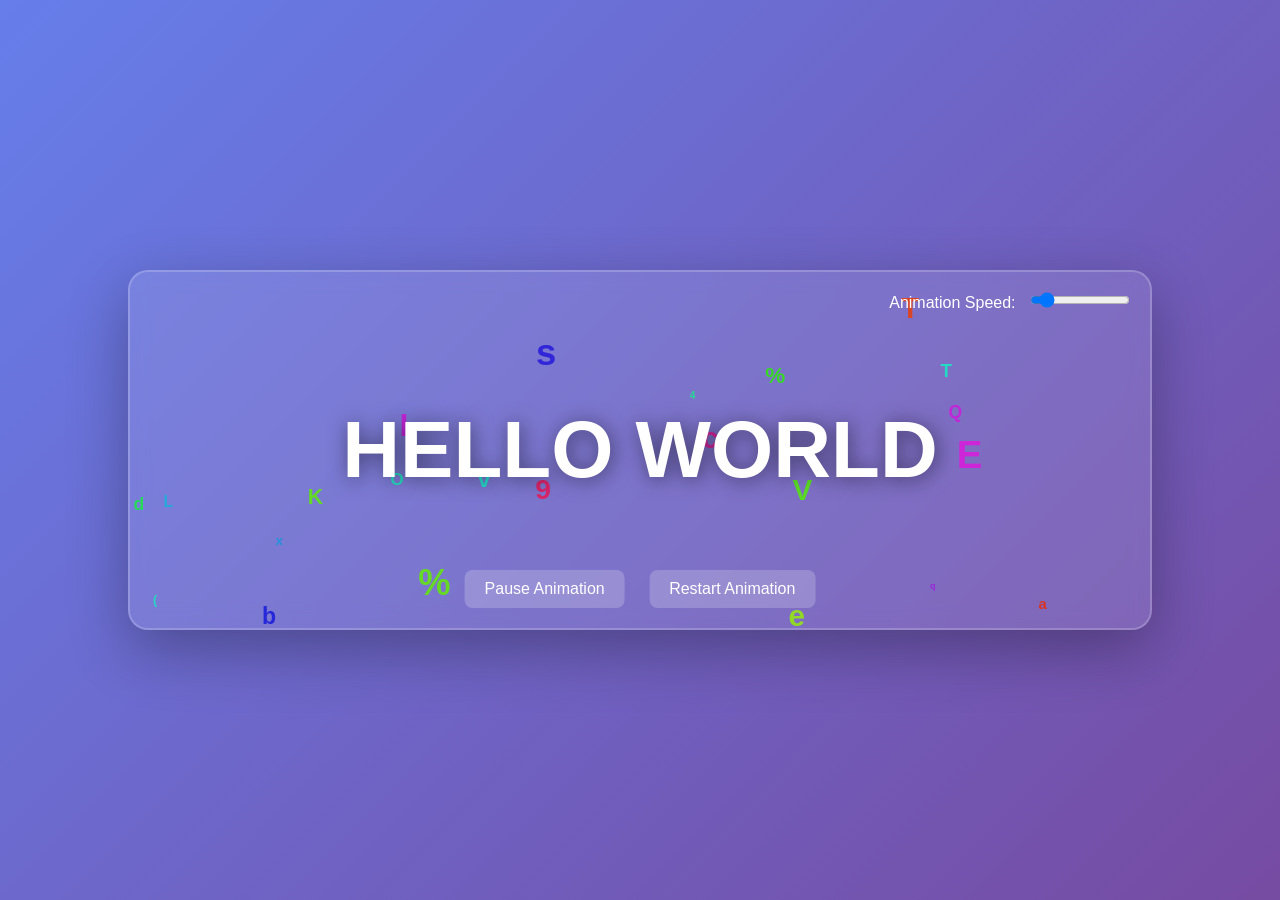
<file: hello-world.html>
<!DOCTYPE html>
<html lang="en">
<head>
  <meta charset="UTF-8" />
  <meta name="viewport" content="width=device-width, initial-scale=1.0" />
  <title>Hello World Animation</title>
  <style>
    * {
      margin: 0;
      padding: 0;
      box-sizing: border-box;
    }
    body {
      font-family: 'Segoe UI', Tahoma, Geneva, Verdana, sans-serif;
      background: linear-gradient(135deg, #667eea 0%, #764ba2 100%);
      display: flex;
      justify-content: center;
      align-items: center;
      min-height: 100vh;
      overflow: hidden;
    }
    .container {
      position: relative;
      width: 80vw;
      height: 40vh;
      background: rgba(255, 255, 255, 0.1);
      backdrop-filter: blur(10px);
      border-radius: 20px;
      border: 2px solid rgba(255, 255, 255, 0.2);
      box-shadow: 0 20px 60px rgba(0, 0, 0, 0.3);
      display: flex;
      justify-content: center;
      align-items: center;
      overflow: hidden;
    }
    .hello-world {
      font-size: 5rem;
      font-weight: bold;
      color: white;
      text-shadow: 2px 2px 20px rgba(0, 0, 0, 0.5);
      position: relative;
      z-index: 10;
      animation: glow 2s ease-in-out infinite alternate;
    }
    @keyframes glow {
      from {
        text-shadow: 0 0 20px #fff, 0 0 30px #fff, 0 0 40px #667eea, 0 0 50px #667eea, 0 0 60px #667eea;
      }
      to {
        text-shadow: 0 0 10px #fff, 0 0 20px #ff00ff, 0 0 30px #ff00ff, 0 0 40px #ff00ff;
      }
    }
    .moving-chars {
      position: absolute;
      width: 100%;
      height: 100%;
      top: 0;
      left: 0;
      pointer-events: none;
    }
    .char {
      position: absolute;
      color: rgba(255, 255, 255, 0.6);
      font-size: 1.2rem;
      font-weight: bold;
      animation: float 10s infinite linear;
    }
    @keyframes float {
      from {
        transform: translateX(-100vw) translateY(0);
        opacity: 0;
      }
      10% {
        opacity: 1;
      }
      90% {
        opacity: 1;
      }
      to {
        transform: translateX(100vw) translateY(-50vh);
        opacity: 0;
      }
    }
    .controls {
      position: absolute;
      bottom: 20px;
      left: 50%;
      transform: translateX(-50%);
      z-index: 20;
    }
    button {
      padding: 10px 20px;
      margin: 0 10px;
      font-size: 1rem;
      border: none;
      border-radius: 8px;
      background: rgba(255, 255, 255, 0.2);
      color: white;
      cursor: pointer;
      transition: all 0.3s ease;
    }
    button:hover {
      background: rgba(255, 255, 255, 0.3);
      transform: translateY(-2px);
    }
    .speed-control {
      position: absolute;
      top: 20px;
      right: 20px;
      z-index: 20;
      color: white;
    }
    input[type="range"] {
      margin-left: 10px;
      width: 100px;
    }
  </style>
</head>
<body>
  <div class="container">
    <div class="hello-world" id="helloText">HELLO WORLD</div>
    <div class="moving-chars" id="charContainer"></div>

    <div class="speed-control">
      <label for="speed">Animation Speed:</label>
      <input type="range" id="speed" min="0.5" max="5" step="0.1" value="1">
    </div>

    <div class="controls">
      <button id="pauseBtn">Pause Animation</button>
      <button id="restartBtn">Restart Animation</button>
    </div>
  </div>

  <script>
    // Create moving characters
    function createMovingChars() {
      const container = document.getElementById('charContainer');
      const chars = 'ABCDEFGHIJKLMNOPQRSTUVWXYZabcdefghijklmnopqrstuvwxyz0123456789!@#$%^&*()';

      for (let i = 0; i < 100; i++) {
        const char = document.createElement('div');
        char.className = 'char';
        char.textContent = chars[Math.floor(Math.random() * chars.length)];

        // Random starting position and properties
        const startY = Math.random() * 100;
        char.style.top = `${startY}vh`;
        char.style.left = `${Math.random() * 100}vw`;
        char.style.fontSize = `${Math.random() * 2 + 0.5}rem`;
        char.style.animationDelay = `${Math.random() * 10}s`;
        char.style.color = `hsl(${Math.random() * 360}, 70%, 50%)`;

        container.appendChild(char);
      }
    }

    // Control animation speed
    let speed = 1;
    const speedInput = document.getElementById('speed');

    if (speedInput) {
      speedInput.addEventListener('input', (e) => {
        speed = parseFloat(e.target.value);
        updateAnimationSpeed(speed);
      });
    }

    function updateAnimationSpeed(newSpeed) {
      const chars = document.querySelectorAll('.char');
      chars.forEach(char => {
        const currentDelay = parseFloat(char.style.animationDelay) || 0;
        const currentDuration = 10 / speed; // Base duration is 10s
        char.style.animationDuration = `${currentDuration}s`;
      });
    }

    // Pause/restart functionality
    let isPaused = false;
    const pauseBtn = document.getElementById('pauseBtn');
    const restartBtn = document.getElementById('restartBtn');

    if (pauseBtn) {
      pauseBtn.addEventListener('click', () => {
        isPaused = !isPaused;
        const chars = document.querySelectorAll('.char');
        chars.forEach(char => {
          if (isPaused) {
            char.style.animationPlayState = 'paused';
            pauseBtn.textContent = 'Resume Animation';
          } else {
            char.style.animationPlayState = 'running';
            pauseBtn.textContent = 'Pause Animation';
          }
        });
      });
    }

    if (restartBtn) {
      restartBtn.addEventListener('click', () => {
        const container = document.getElementById('charContainer');
        container.innerHTML = '';
        createMovingChars();
      });
    }

    // Initialize
    createMovingChars();

    // Add interactive particles on mouse move
    document.addEventListener('mousemove', (e) => {
      if (Math.random() < 0.1) { // 10% chance
        createParticle(e.clientX, e.clientY);
      }
    });

    function createParticle(x, y) {
      const particle = document.createElement('div');
      particle.style.position = 'absolute';
      particle.style.left = `${x}px`;
      particle.style.top = `${y}px`;
      particle.style.width = '2px';
      particle.style.height = '2px';
      particle.style.background = `hsl(${Math.random() * 360}, 100%, 50%)`;
      particle.style.borderRadius = '50%';
      particle.style.pointerEvents = 'none';
      particle.style.animation = 'fadeInOut 1s ease-out';

      document.body.appendChild(particle);

      setTimeout(() => {
        particle.remove();
      }, 1000);
    }

    // Add fadeInOut animation
    const style = document.createElement('style');
    style.textContent = `
      @keyframes fadeInOut {
        0% { opacity: 0; transform: scale(0); }
        50% { opacity: 1; transform: scale(1); }
        100% { opacity: 0; transform: scale(2); }
      }
    `;
    document.head.appendChild(style);
  </script>
</body>
</html>
</file>
